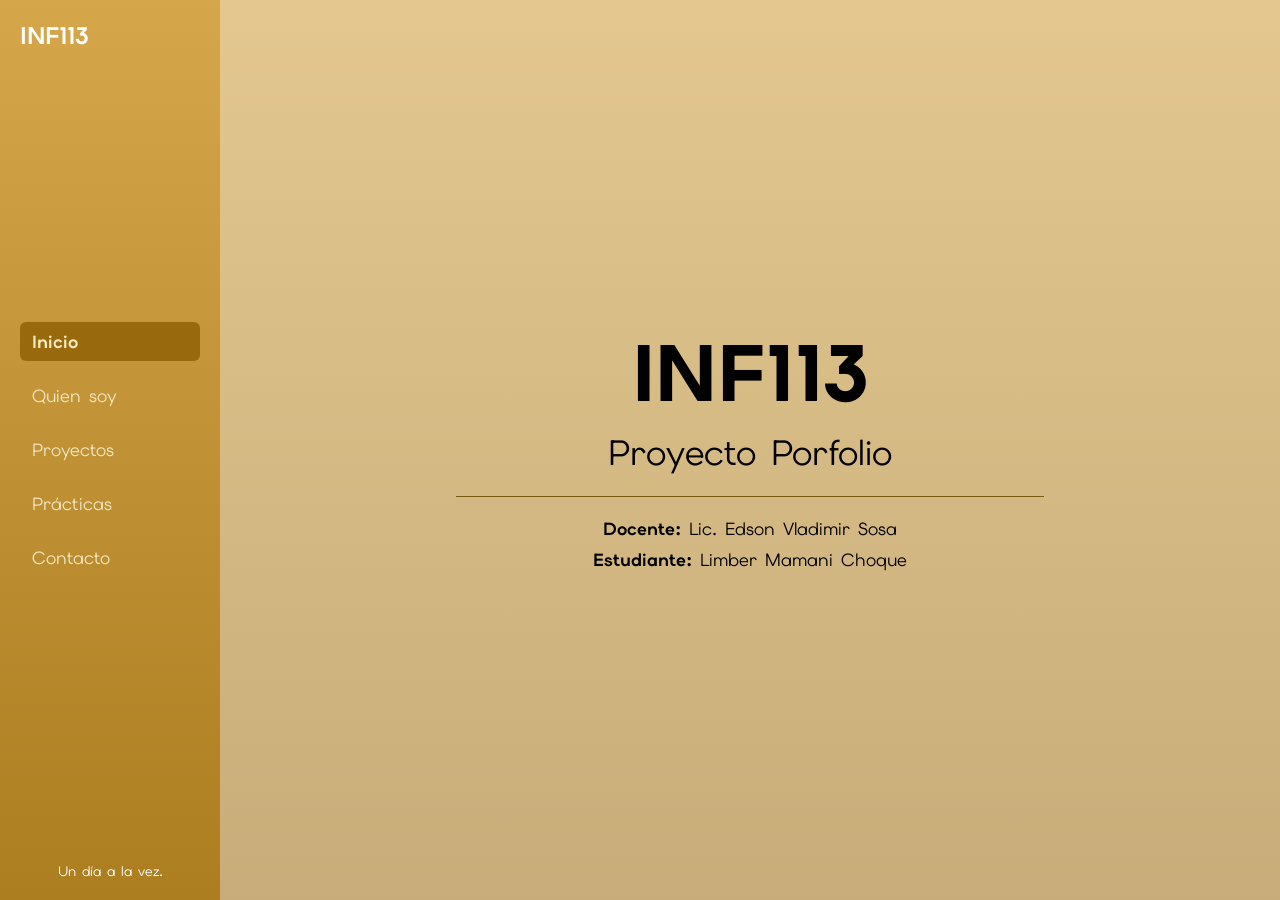
<file: index.html>
<!doctype html>
<html lang="es">
    <head>
        <meta charset="UTF-8" />
        <meta name="viewport" content="width=device-width, initial-scale=1.0" />
        <link rel="stylesheet" href="css/style.css" />
        <title>Porfolio V2</title>
    </head>
    <body>
        <div class="principal">
            <nav class="navegacion">
                <h2>INF113</h2>
                <ul>
                    <li><a href="#inicio">Inicio</a></li>
                    <li><a href="#quiensoy">Quien soy</a></li>
                    <li><a href="#proyecto">Proyectos</a></li>
                    <li><a href="#practicas">Prácticas</a></li>
                    <li><a href="#contacto">Contacto</a></li>
                </ul>
                <footer>
                    <p>Un día a la vez.</p>
                </footer>
            </nav>
            <section class="contenido-principal">
                <div class="contenedor inicio seccion" id="inicio">
                    <div class="inicio">
                        <h1>INF113</h1>
                        <p class="subtitulo">Proyecto Porfolio</p>
                        <div class="linea"></div>
                        <p>
                            <strong>Docente:</strong> Lic. Edson Vladimir Sosa
                        </p>
                        <p><strong>Estudiante:</strong> Limber Mamani Choque</p>
                    </div>
                </div>
                <div class="contenedor quiensoy seccion" id="quiensoy">
                    <div class="quiensoy">
                        <div class="quiensoy">
                            <h2>Quién Soy</h2>
                            <p class="subtitulo">
                                Estudiante de Primer Semestre
                            </p>
                            <div class="linea"></div>
                            <p class="descripcion">
                                Actualmente me encuentro cursando la materia de
                                <strong>INF113</strong>. Este sitio web fue
                                creado con el objetivo de aplicar y demostrar
                                mis conocimientos fundamentales en desarrollo
                                web utilizando <strong>HTML5</strong>,
                                <strong>CSS3</strong> y
                                <strong>JavaScript</strong>.
                            </p>
                        </div>
                    </div>
                </div>
                <div class="contenedor proyecto seccion" id="proyecto">
                    <div class="proyecto">
                        <h2>Proyectos</h2>
                        <p class="subtitulo">
                            Trabajos desarrollados durante la materia
                        </p>
                        <div class="linea"></div>

                        <ul class="lista-proyectos">
                            <a href="/" target="_blank" class="enlace-proyecto">
                                <li>
                                    <span class="num">01</span>
                                    <img
                                        src="img/miniatura/1.jpg"
                                        alt="Porfolio V1"
                                        class="miniatura"
                                    />
                                    <div class="info-proyecto">
                                        <h3>Mi Porfolio</h3>
                                        <p>
                                            Web diseñada con HTML5, CSS3 y
                                            JavaScript, aplicando conocimientos
                                            adquiridos en la materia INF113.
                                        </p>
                                    </div>
                                </li>
                            </a>
                            <a href="pages/proyectos/CRUD/index.html" target="_blank" class="enlace-proyecto">
                                <li>
                                    <span class="num">02</span>
                                    <img
                                        src="img/miniatura/2.png"
                                        alt="Porfolio V2"
                                        class="miniatura"
                                    />
                                    <div class="info-proyecto">
                                        <h3>CRUD LocalStorage</h3>
                                        <p>
                                            Pagina con operaciones CRUD (Crear,
                                            Leer, Actualizar y Eliminar)
                                            utilizando LocalStorage para
                                            almacenar los datos de manera local
                                        </p>
                                    </div>
                                </li>
                            </a>
                            <a href="pages/proyectos/Raya/index.html" target="_blank" class="enlace-proyecto">
                                <li>
                                    <span class="num">03</span>
                                    <img
                                        src="img/miniatura/3.jpg"
                                        alt="Calculadora JS"
                                        class="miniatura"
                                    />
                                    <div class="info-proyecto">
                                        <h3>3 en raya</h3>
                                        <p>
                                            Juego de 3 en raya desarrollado con
                                            HTML5, CSS3 y JavaScript, aplicando
                                            conocimientos adquiridos en la
                                            materia INF113.
                                        </p>
                                    </div>
                                </li>
                            </a>
                        </ul>
                    </div>
                </div>

                <div class="contenedor practicas seccion" id="practicas">
                    <div class="practicas">
                        <h2>Prácticas</h2>
                        <p class="subtitulo">
                            Ejercicios de las presentaciones
                        </p>
                        <div class="linea"></div>

                        <ul class="lista-practicas">
                            <li>
                                <a
                                    href="pages/practicas/docs/PracticaBash.pdf" target="_blank" class="enlace-practica">
                                    <span class="num">01</span>
                                    <div class="info-practica">
                                        <h3>Practica Bash (PDF)</h3>
                                        <p>Ejercicio de práctica para familiarizarse con los comandos de Bash.</p>
                                    </div>
                                </a>
                            </li>
                            <li>
                                <a
                                    href="https://github.com/limber-mch/Practica_del_D-a_9"
                                    target="_blank"
                                    class="enlace-practica">
                                    <span class="num">02</span>
                                    <div class="info-practica">
                                        <h3>Práctica del Día 9</h3>
                                        <p>Formulario de contacto desarrollado con HTML</p>
                                    </div>
                                </a>
                            </li>
                            <li>
                                <a
                                    href="https://github.com/limber-mch/Practica_del_Dia_10"
                                    target="_blank"
                                    class="enlace-practica">
                                    <span class="num">03</span>
                                    <div class="info-practica">
                                        <h3>Práctica del Día 10</h3>
                                        <p>Estilos CSS colores, tipografia, tamaño de fuente</p>
                                    </div>
                                </a>
                            </li>
                            <li>
                                <a
                                    href="https://github.com/limber-mch/Practica_del_Dia_12"
                                    target="_blank"
                                    class="enlace-practica">
                                    <span class="num">04</span>
                                    <div class="info-practica">
                                        <h3>Práctica del Día 12</h3>
                                        <p>Flex</p>
                                    </div>
                                </a>
                            </li>
                            <li>
                                <a
                                    href="https://github.com/limber-mch/Practica_del_Dia_13"
                                    target="_blank"
                                    class="enlace-practica">
                                    <span class="num">05</span>
                                    <div class="info-practica">
                                        <h3>Práctica del Día 13</h3>
                                        <p>Diseño responsivo</p>
                                    </div>
                                </a>
                            </li>
                            <li>
                                <a
                                    href="https://github.com/limber-mch/Practica_del_Dia_14"
                                    target="_blank"
                                    class="enlace-practica">
                                    <span class="num">06</span>
                                    <div class="info-practica">
                                        <h3>Práctica del Día 14</h3>
                                        <p>Empecemos con Javascript</p>
                                    </div>
                                </a>
                            </li>
                            <li>
                                <a
                                    href="https://github.com/limber-mch/Practica_del_Dia_15"
                                    target="_blank"
                                    class="enlace-practica">
                                    <span class="num">07</span>
                                    <div class="info-practica">
                                        <h3>Práctica del Día 15</h3>
                                        <p>Interactividad con el DOM</p>
                                    </div>
                                </a>
                            </li>
                            
                        </ul>
                    </div>
                </div>
                <div class="contenedor contacto seccion" id="contacto">
                    <div class="contacto">
                        <h2>Contacto</h2>
                        <p class="subtitulo">
                            Trabajemos juntos 
                        </p>
                        <div class="linea"></div>

                        
                        <form class="formulario-contacto">
                            <div class="campo">
                                <label for="nombre">Nombre</label>
                                <input
                                    type="text"
                                    id="nombre"
                                    name="nombre"
                                    placeholder="Tu nombre"
                                    required
                                />
                            </div>

                            <div class="campo">
                                <label for="email">Correo Electrónico</label>
                                <input
                                    type="email"
                                    id="email"
                                    name="email"
                                    placeholder="correo@email.com"
                                    required
                                />
                            </div>

                            <div class="campo">
                                <label for="mensaje">Mensaje</label>
                                <textarea
                                    id="mensaje"
                                    name="mensaje"
                                    rows="4"
                                    placeholder="Escribe tu mensaje aquí..."
                                    required
                                ></textarea>
                            </div>

                            <button type="submit" class="boton-enviar">
                                Enviar Mensaje
                            </button>
                        </form>



                        <div class="canales-directos">
                            <a href="mailto:lmbmch@gmail.com">Correo</a>
                            <span>•</span>
                            <a href="https://github.com/limber-mch"
                                target="_blank">GitHub</a>
                            <span>•</span>
                            <a href="https://wa.me/59167108560" target="_blank">WhatsApp</a>
                            <span>•</span>
                            <div class="notificacion-icono" id="notificacionIcono">
                                <svg width="24" height="24" viewBox="0 0 24 24" fill="none" stroke="currentColor" stroke-width="2" stroke-linecap="round" stroke-linejoin="round">
                                    <path d="M4 4h16c1.1 0 2 .9 2 2v12c0 1.1-.9 2-2 2H4c-1.1 0-2-.9-2-2V6c0-1.1.9-2 2-2z"></path>
                                    <polyline points="22,6 12,13 2,6"></polyline>
                                </svg>
                                <span class="badge" id="badgeCount">0</span>
                            </div>
                        </div>
                    </div>
                </div>




            </section>
        </div>
        
        <div class="modal" id="modalContactos">
            <div class="modal-content">
                <div class="modal-header">
                    <h3>Mensajes Guardados</h3>
                    <button class="modal-close" id="cerrarModal">&times;</button>
                </div>
                <div class="modal-body">
                    <div id="listaContactos"></div>
                </div>
            </div>
        </div>
        
        <script src="js/script.js"></script>
    </body>
</html>
</file>
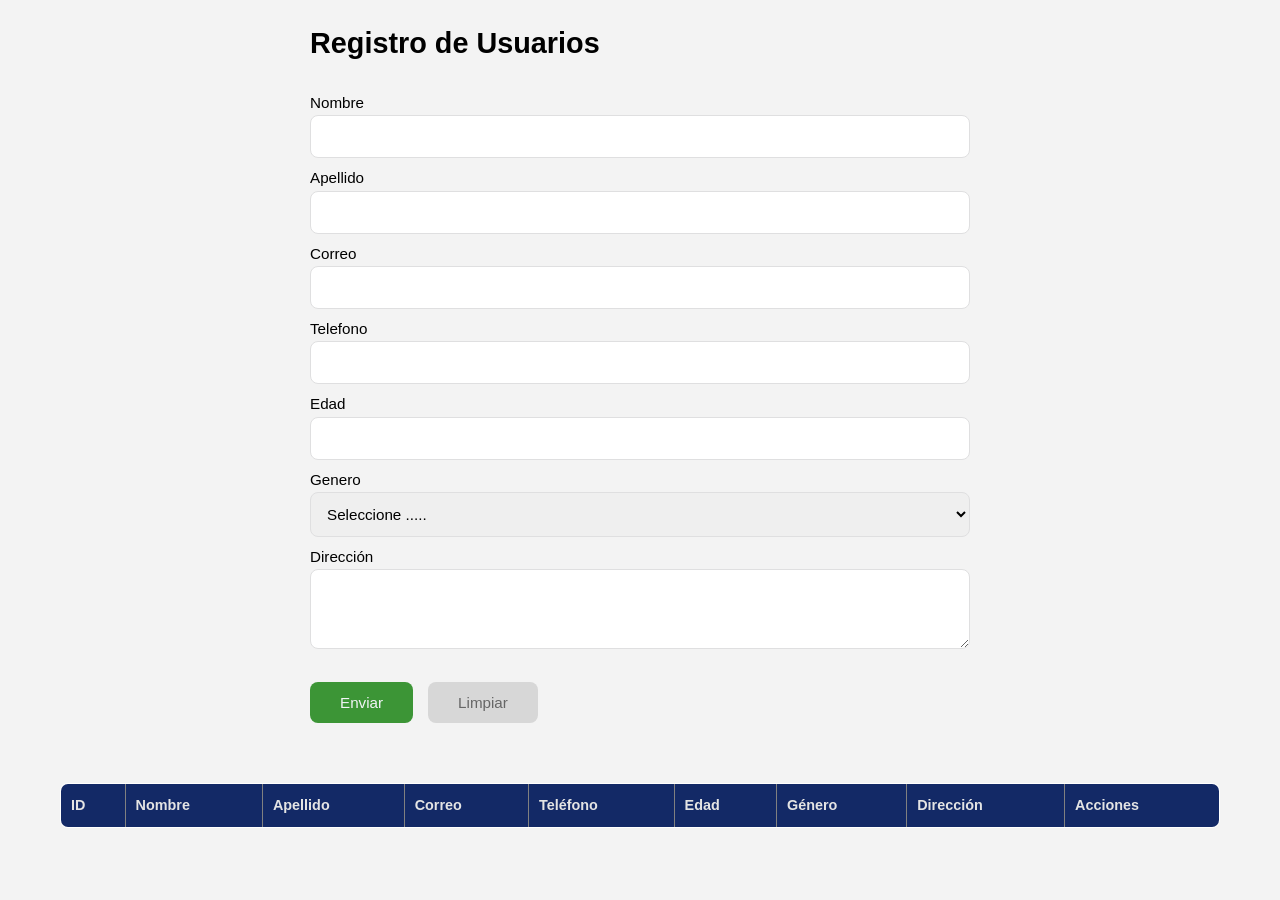
<file: pages/proyectos/CRUD/index.html>
<!DOCTYPE html>
<html lang="es">
<head>
    <meta charset="UTF-8">
    <meta name="viewport" content="width=device-width, initial-scale=1.0">
    <title>Registro de Usuarios</title>
    <link rel="stylesheet" href="css/style.css">
</head>
<body>
    <section class="section-form">
        <h2>Registro de Usuarios</h2>

        <form class="formulario-usuario" id="formUsuario">
            <div class="form-data">
                <label for="nombre">Nombre</label>
                <input 
                    type="text" 
                    id="nombre" 
                    name="nombre"
                    required
                    >
            </div>
            <div class="form-data">
                <label for="apellido">Apellido</label>
                <input 
                    type="text" 
                    id="apellido" 
                    name="apellido"
                    required
                    >
            </div>
             <div class="form-data">
                <label for="correo">Correo</label>
                <input 
                    type="email" 
                    id="correo" 
                    name="correo"
                    required
                    >
            </div>
            <div class="form-data">
                <label for="telefono">Telefono</label>
                <input 
                    type="text" 
                    id="telefono" 
                    name="telefono"
                    required
                    >
            </div>
            <div class="form-data">
                <label for="telefono">Edad</label>
                <input 
                    type="number" 
                    id="edad" 
                    name="edad"
                    required
                    >
            </div>
            <div class="form-data">
                <label for="genero">Genero</label>
                <select name="genero" id="genero">
                    <option value="">Seleccione .....</option>
                    <option value="Masculino">Masculino</option>
                    <option value="Femenino">Femenino</option>
                </select>
            </div>
            <div class="form-data">
                <label for="direccion">Dirección</label>
                <textarea 
                    id="direccion" 
                    name="direccion" 
                    rows="3">
                    </textarea>
            </div>

            <div class="form-actions">
                <button type="submit">Enviar</button>
                <button type="reset">Limpiar</button>
            </div>
        </form>
    </section>

    <section class="section-usuarios">
        <table border="1" width="100%" id="tablaUsuarios">
            <thead>
                <tr>
                    <th>ID</th>
                    <th>Nombre</th>
                    <th>Apellido</th>
                    <th>Correo</th>
                    <th>Teléfono</th>
                    <th>Edad</th>
                    <th>Género</th>
                    <th>Dirección</th>
                    <th>Acciones</th>
                </tr>
            </thead>

            <tbody>

            </tbody>
        </table>

    </section>

    <script src="js/app.js"></script>
</body>
</html>
</file>
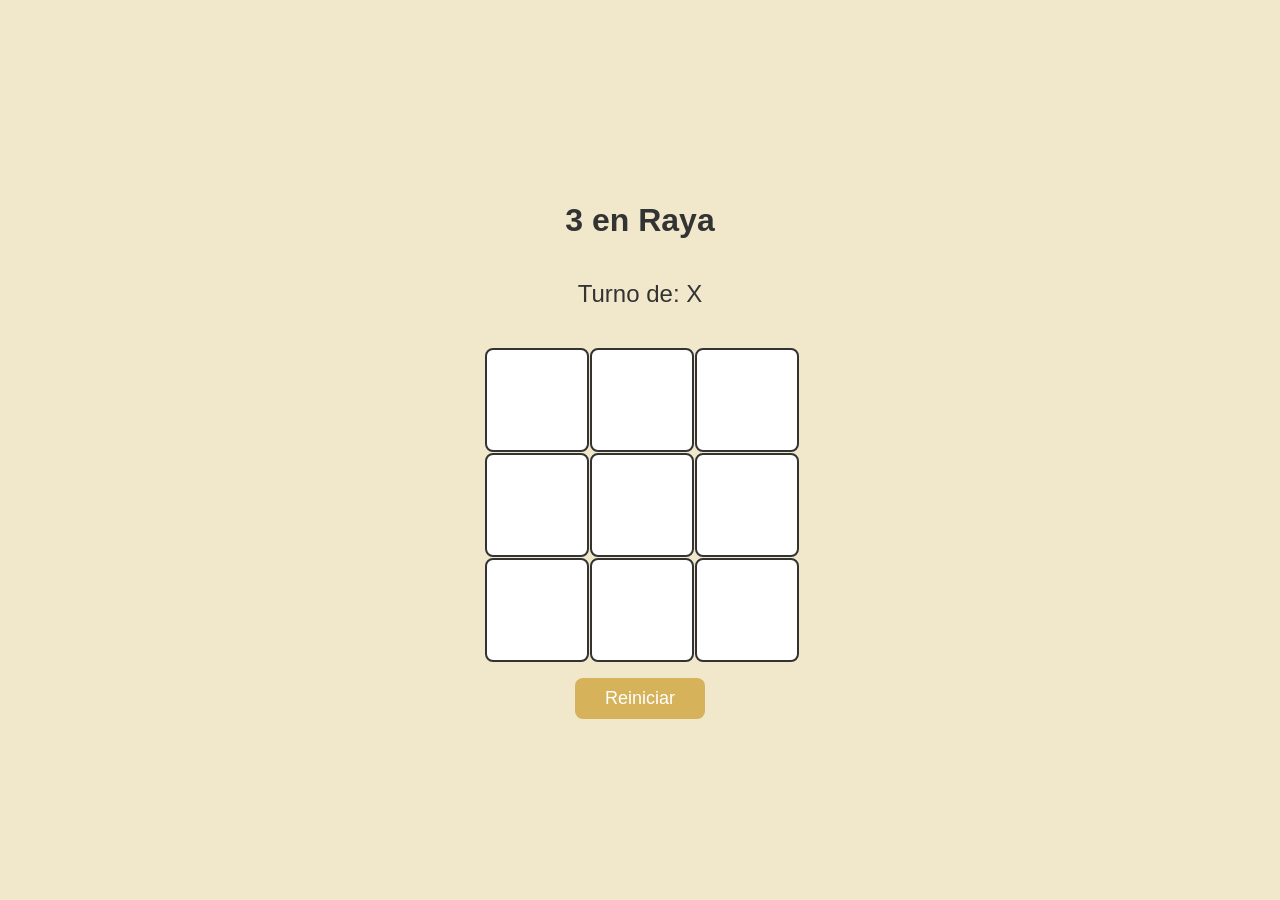
<file: pages/proyectos/Raya/index.html>
<!DOCTYPE html>
<html lang="es">
<head>
    <meta charset="UTF-8">
    <meta name="viewport" content="width=device-width, initial-scale=1.0">
    <link rel="stylesheet" href="css/style.css">
    <title>3 en Raya</title>
</head>
<body>
    <h1>3 en Raya</h1>
    <div class="mensaje" id="mensaje">Turno de: X</div>
    <div class="tablero" id="tablero">
        <div class="celda" data-posicion="0"></div>
        <div class="celda" data-posicion="1"></div>
        <div class="celda" data-posicion="2"></div>
        <div class="celda" data-posicion="3"></div>
        <div class="celda" data-posicion="4"></div>
        <div class="celda" data-posicion="5"></div>
        <div class="celda" data-posicion="6"></div>
        <div class="celda" data-posicion="7"></div>
        <div class="celda" data-posicion="8"></div>
    </div>
    <button onclick="reiniciarJuego()">Reiniciar</button>

    <script src="js/script.js"></script>
</body>
</html>
</file>
<file: css/style.css>
@import url('https://fonts.googleapis.com/css2?family=Elms+Sans:ital,wght@0,100..900;1,100..900&display=swap');

* {
    margin: 0;
    padding: 0;
    box-sizing: border-box;
    font-family: "Elms Sans", sans-serif;
}

.principal {
    display: flex;
    min-height: 100vh;
}

.navegacion {
    width: 220px;
    background: linear-gradient(to bottom, #D5A64A, #AD7E20);
    padding: 20px;
    display: flex;
    flex-direction: column;
    justify-content: space-between;
    color: #fff;
}

.navegacion ul {
    list-style: none;
}

.navegacion li {
    margin-bottom: 15px;
}

.navegacion a {
    text-decoration: none;
    font-size: 1.1rem;
    display: block;
    padding: 8px 12px;
    border-radius: 6px;
    transition: background 0.1s;
    color: #f0e6c1;
}

.navegacion a:hover {
    background-color: #B98217;
    color: #ffffff;
}

.principal:not(:has(.contenedor:target)) .navegacion a[href="#inicio"],
.principal:has(#inicio:target) .navegacion a[href="#inicio"],
.principal:has(#quiensoy:target) .navegacion a[href="#quiensoy"],
.principal:has(#proyecto:target) .navegacion a[href="#proyecto"],
.principal:has(#practicas:target) .navegacion a[href="#practicas"],
.principal:has(#contacto:target) .navegacion a[href="#contacto"] {
    background-color: #996A0D;
    font-weight: bold;
    color: #ffeac0;
}

.navegacion footer {
    font-size: 0.85rem;
    text-align: center;
}

.contenido-principal {
    flex: 1;
    display: flex;
    flex-direction: column;
}


.contenedor {
    display: none; 
    height: 100vh;
    width: 100%;
    padding: 40px;
    align-items: center;
    justify-content: center;
}

.contenedor:target {
    display: flex;
}

.contenedor:first-child {
    display: flex;
}

.contenido-principal:has(:target) .contenedor:first-child {
    display: none;
}

.contenido-principal:has(#inicio:target) #inicio {
    display: flex;
}


.seccion {
    background: linear-gradient(to bottom, #E3C78F, #C8AD7A);
}

/* .inicio {
    background: linear-gradient(to bottom, #E3C78F, #C8AD7A);
}

.quiensoy {
    background: linear-gradient(to bottom, #E3C78F, #C8AD7A);
}

.proyecto {
    background: linear-gradient(to bottom, #E3C78F, #C8AD7A);
}

.practicas {
    background: linear-gradient(to bottom, #E3C78F, #C8AD7A);
}

.contacto {
    background: linear-gradient(to bottom, #E3C78F, #C8AD7A);
} */








.inicio {
    text-align: center;
    width: 100%;

}

.inicio h1 {
    font-size: 5rem;
    font-weight: 800;
}

.inicio .subtitulo {
    font-size: 2.2rem;
    margin-top: 5px;
}

.inicio .linea {
    width: 60%;
    height: 1px;
    background-color: #785911;
    margin: 20px auto;
}

.inicio p {
    font-size: 1.1rem;
    margin: 8px 0;
}






.quiensoy {
    flex: 1;
    width: 100%;
    text-align: center;
    color: #1a1a1a;
}

.quiensoy h2 {
    font-size: 2.5rem;
    font-weight: 800;
}

.quiensoy .subtitulo {
    font-size: 1.1rem;
    color: #555555;
    margin-top: 5px;
}

.quiensoy .linea {
    width: 60px;
    height: 3px;
    background-color: #1a1a1a;
    margin: 20px auto;
}

.quiensoy .descripcion {
    font-size: 1.1rem;
    line-height: 1.6;
}






.proyecto {
    flex: 1;
    width: 100%;
    text-align: center;
    color: #1a1a1a;
}

.proyecto h2 {
    font-size: 2.5rem;
    font-weight: 800;
}

.proyecto .subtitulo {
    font-size: 1.1rem;
    color: #333333;
    margin-top: 5px;
}

.proyecto .linea {
    width: 60px;
    height: 3px;
    background-color: #1a1a1a;
    margin: 20px auto 40px auto;
}

.lista-proyectos {
    list-style: none;
    max-width: 700px;
    margin: 0 auto;
    text-align: left;
}

.lista-proyectos li {
    display: flex;
    align-items: center;
    padding: 15px 0;
    border-bottom: 1px solid rgba(0, 0, 0, 0.2);
    gap: 25px;
}

.lista-proyectos .num {
    font-size: 1.5rem;
    font-weight: 800;
    margin-right: 25px;
}

.lista-proyectos h3 {
    font-size: 1.2rem;
    margin-bottom: 4px;
}

.lista-proyectos p {
    font-size: 0.95rem;
    color: #222222;
}


.miniatura {
    width: 120px;
    height: 80px;
    min-width: 120px;
    object-fit: cover;
    display: block;
}

.info-proyecto {
    flex: 1;
    text-align: left;
}

.enlace-proyecto {
    display: flex;
    align-items: center;
    padding: 20px 0;
    gap: 25px;
    text-decoration: none;
    color: #1a1a1a;
    transition: background-color 0.2s ease, opacity 0.2s ease;
}


.enlace-proyecto:hover {
    opacity: 0.75;
}














.practicas {
    flex: 1;
    width: 100%;
    text-align: center;
    color: #1a1a1a;
    overflow-y: auto;
}

.practicas h2 {
    font-size: 2.5rem;
    font-weight: 800;
}

.practicas .subtitulo {
    font-size: 1.1rem;
    color: #333333;
    margin-top: 5px;
}

.practicas .linea {
    width: 60px;
    height: 3px;
    background-color: #1a1a1a;
    margin: 20px auto 40px auto;
}

.lista-practicas {
    list-style: none;
    max-width: 700px;
    margin: 0 auto;
    text-align: left;
}

.lista-practicas li {
    border-bottom: 1px solid rgba(0, 0, 0, 0.2);
}

.enlace-practica {
    display: flex;
    align-items: center;
    padding: 20px 0;
    gap: 25px;
    text-decoration: none;
    color: #1a1a1a;
    transition: opacity 0.2s ease;
}

.enlace-practica:hover {
    opacity: 0.75;
}

.lista-practicas .num {
    font-size: 1.5rem;
    font-weight: 800;
}

.info-practica {
    flex: 1;
}

.info-practica h3 {
    font-size: 1.2rem;
    margin-bottom: 4px;
}

.info-practica p {
    font-size: 0.95rem;
    color: #333333;
}















.contacto {
    flex: 1;
    width: 100%;
    text-align: center;
    color: #1a1a1a;
}

.contacto h2 {
    font-size: 2.5rem;
    font-weight: 800;
}

.contacto .subtitulo {
    font-size: 1.1rem;
    color: #333333;
    margin-top: 5px;
}

.contacto .linea {
    width: 60px;
    height: 3px;
    background-color: #1a1a1a;
    margin: 20px auto 30px auto;
}

.formulario-contacto {
    max-width: 500px;
    margin: 0 auto 30px auto;
    text-align: left;
    display: flex;
    flex-direction: column;
    gap: 15px;
}

.formulario-contacto .campo {
    display: flex;
    flex-direction: column;
    gap: 5px;
}

.formulario-contacto label {
    font-size: 0.95rem;
    font-weight: 700;
}

.formulario-contacto input,
.formulario-contacto textarea {
    padding: 10px 12px;
    font-size: 1rem;
    border: 1px solid rgba(0, 0, 0, 0.3);
    background-color: transparent;
    outline: none;
}

.formulario-contacto input:focus,
.formulario-contacto textarea:focus {
    border-color: #1a1a1a;
}

.formulario-contacto .boton-enviar {
    padding: 12px;
    background-color: #1a1a1a;
    color: #ffffff;
    border: none;
    font-size: 1rem;
    font-weight: 700;
    cursor: pointer;
    transition: opacity 0.2s ease;
}

.formulario-contacto .boton-enviar:hover {
    opacity: 0.85;
}

.canales-directos {
    display: flex;
    justify-content: center;
    align-items: center;
    gap: 15px;
    margin-top: 20px;
}

.canales-directos a {
    color: #1a1a1a;
    text-decoration: none;
    font-weight: 700;
    font-size: 1rem;
    transition: opacity 0.2s ease;
}

.canales-directos a:hover {
    opacity: 0.7;
}

.canales-directos span {
    color: rgba(0, 0, 0, 0.4);
}

.notificacion-icono {
    position: relative;
    display: inline-flex;
    align-items: center;
    cursor: pointer;
}

.notificacion-icono svg {
    color: #1a1a1a;
}

.badge {
    position: absolute;
    top: -8px;
    right: -8px;
    background-color: #ff4444;
    color: white;
    font-size: 0.7rem;
    font-weight: bold;
    min-width: 18px;
    height: 18px;
    border-radius: 50%;
    display: flex;
    align-items: center;
    justify-content: center;
    padding: 0 4px;
}

.modal {
    display: none;
    position: fixed;
    top: 0;
    left: 0;
    width: 100%;
    height: 100%;
    background-color: rgba(0, 0, 0, 0.5);
    z-index: 1000;
    align-items: center;
    justify-content: center;
}

.modal.active {
    display: flex;
}

.modal-content {
    background-color: #fff;
    border-radius: 8px;
    width: 90%;
    max-width: 600px;
    max-height: 80vh;
    overflow: hidden;
    box-shadow: 0 4px 20px rgba(0, 0, 0, 0.3);
}

.modal-header {
    display: flex;
    justify-content: space-between;
    align-items: center;
    padding: 20px;
    border-bottom: 1px solid #ddd;
    background: linear-gradient(to bottom, #E3C78F, #C8AD7A);
}

.modal-header h3 {
    margin: 0;
    font-size: 1.3rem;
    color: #1a1a1a;
}

.modal-close {
    background: none;
    border: none;
    font-size: 2rem;
    cursor: pointer;
    color: #1a1a1a;
    line-height: 1;
    padding: 0;
    width: 30px;
    height: 30px;
    display: flex;
    align-items: center;
    justify-content: center;
}

.modal-close:hover {
    opacity: 0.7;
}

.modal-body {
    padding: 20px;
    overflow-y: auto;
    max-height: calc(80vh - 70px);
}

.contacto-item {
    padding: 15px;
    border-bottom: 1px solid #eee;
    margin-bottom: 10px;
}

.contacto-item:last-child {
    border-bottom: none;
}

.contacto-header {
    display: flex;
    justify-content: space-between;
    align-items: center;
    margin-bottom: 10px;
}

.contacto-item h4 {
    margin: 0;
    font-size: 1.1rem;
    color: #1a1a1a;
}

.contacto-item p {
    margin: 3px 0;
    font-size: 0.9rem;
    color: #555;
}

.contacto-item .fecha {
    font-size: 0.8rem;
    color: #888;
    margin-top: 8px;
}

.contacto-item .mensaje {
    background-color: #f9f9f9;
    padding: 10px;
    border-radius: 4px;
    margin-top: 8px;
    font-style: italic;
}

.btn-eliminar {
    background-color: #ff4444;
    color: white;
    border: none;
    width: 28px;
    height: 28px;
    border-radius: 50%;
    cursor: pointer;
    font-size: 1.2rem;
    line-height: 1;
    display: flex;
    align-items: center;
    justify-content: center;
    transition: opacity 0.2s ease;
}

.btn-eliminar:hover {
    opacity: 0.8;
}

.sin-contactos {
    text-align: center;
    padding: 40px 20px;
    color: #888;
    font-size: 1rem;
}







@media (max-width: 1024px) {
    .navegacion {
        width: 180px;
    }

    .navegacion a {
        font-size: 1rem;
        padding: 8px 10px;
    }
}

@media (max-width: 768px) {
    .principal {
        flex-direction: column;
    }

    .navegacion {
        width: 100%;
        min-height: auto;
        padding: 12px 15px;
        position: sticky;
        top: 0;
        z-index: 100;
    }

    .navegacion h2 {
        font-size: 1.2rem;
        margin-bottom: 10px;
        text-align: center;
    }

    .navegacion ul {
        display: flex;
        justify-content: center;
        align-items: center;
        flex-wrap: nowrap;
        gap: 8px;
        overflow-x: auto;
        padding-bottom: 5px;
        -webkit-overflow-scrolling: touch;
    }

    .navegacion ul::-webkit-scrollbar {
        height: 4px;
    }

    .navegacion ul::-webkit-scrollbar-thumb {
        background: rgba(255, 255, 255, 0.3);
        border-radius: 2px;
    }

    .navegacion li {
        margin-bottom: 0;
        flex-shrink: 0;
    }

    .navegacion a {
        font-size: 0.85rem;
        padding: 8px 12px;
        white-space: nowrap;
    }

    .navegacion footer {
        display: none;
    }

    .contenedor {
        padding: 20px 15px;
    }
}

@media (max-width: 480px) {
    .navegacion {
        padding: 10px 12px;
    }

    .navegacion h2 {
        font-size: 1rem;
        margin-bottom: 8px;
    }

    .navegacion a {
        font-size: 0.75rem;
        padding: 6px 10px;
    }

    .contenedor {
        padding: 15px 12px;
    }
}
</file>
<file: pages/proyectos/CRUD/css/style.css>
* {
    margin: 0;
    padding: 0;
    box-sizing: border-box;
}

body {
    font-family: 'Inter', sans-serif;
    background-color: #f3f3f3;
    color: #000;
    line-height: 1.6;
}

.section-form {
    padding: 20px;
    max-width: 700px;
    margin: 0 auto;
}

.section-form h2 {
    font-size: 1.8em;
    margin-bottom: 25px;
    font-weight: 600;
}

.formulario-usuario {
    border-radius: 12px;
}

.form-data {
    margin-bottom: 8px;
}

.form-data label {
    display: block;
    font-weight: 500;
    font-size: 0.95em;
}

.form-data input,
.form-data select,
.form-data textarea {
    width: 100%;
    padding: 12px;
    border: 1px solid #dfdfe0;
    border-radius: 8px;
    font-family: 'Inter', sans-serif;
    font-size: 0.95em;
    transition: border-color 0.2s, box-shadow 0.2s;
}

.form-data input:focus,
.form-data select:focus,
.form-data textarea:focus {
    outline: none;
}

.form-data textarea {
    min-height: 80px;
    resize: vertical;
}

.form-actions {
    display: flex;
    gap: 15px;
    margin-top: 25px;
}

.form-actions button {
    padding: 12px 30px;
    border: none;
    border-radius: 8px;
    font-size: 0.95em;
    font-weight: 500;
    cursor: pointer;
    transition: background-color 0.2s, transform 0.1s;
}

.form-actions button[type="submit"] {
    background-color: #3c9536;
    color: #f2f4f7;
}

.form-actions button[type="submit"]:hover {
    background-color: #63ba5d;
}

.form-actions button[type="reset"] {
    background-color: #d7d7d7;
    color: #666;
}

.form-actions button[type="reset"]:hover {
    background-color: #e0e0e0;
}

.form-actions button:active {
    transform: scale(0.98);
}

.section-usuarios {
    padding: 40px 20px;
    max-width: 1200px;
    margin: 0 auto;
}

#tablaUsuarios {
    width: 100%;
    border-collapse: collapse;
    background-color: white;
    border-radius: 8px;
    overflow: hidden;
}

#tablaUsuarios thead {
    background-color: #132966;
}

#tablaUsuarios th {
    padding: 10px;
    text-align: left;
    color: #e4e4e4;
    font-weight: 600;
    font-size: 0.9em;
}

#tablaUsuarios td {
    padding: 2px 10px;
    border-bottom: 1px solid #eeeeef;
    font-size: 0.9em;
}

#tablaUsuarios tbody tr:last-child td {
    border-bottom: none;
}

#tablaUsuarios tbody tr:hover {
    background-color: #efeff0;
}

#tablaUsuarios button {
    padding: 8px 15px;
    margin-right: 8px;
    border: none;
    border-radius: 6px;
    font-size: 0.85em;
    font-weight: 500;
    cursor: pointer;
    transition: background-color 0.2s;
}

#tablaUsuarios button:first-child {
    background-color: #359dff;
    color: #fff;
}

#tablaUsuarios button:first-child:hover {
    background-color: #1e77ca;
}

#tablaUsuarios button:last-child {
    background-color: #dc5c69;
    color: #fff;
}

#tablaUsuarios button:last-child:hover {
    background-color: #c44a56;
}
</file>
<file: pages/proyectos/Raya/css/style.css>
body {
    font-family: Arial, sans-serif;
    display: flex;
    flex-direction: column;
    align-items: center;
    justify-content: center;
    height: 100vh;
    margin: 0;
    background-color: #f1e8cc;
}

h1 {
    color: #333;
}

.tablero {
    display: grid;
    grid-template-columns: repeat(3, 100px);
    grid-template-rows: repeat(3, 100px);
    gap: 5px;
    margin: 20px;
}

.celda {
    width: 100px;
    height: 100px;
    background-color: white;
    border: 2px solid #333;
    border-radius: 8px;
    display: flex;
    align-items: center;
    justify-content: center;
    font-size: 48px;
    font-weight: bold;
    cursor: pointer;
}

.celda:hover {
    background-color: #f8f5eb;
}

.mensaje {
    font-size: 24px;
    margin: 20px;
    color: #333;
}

button {
    padding: 10px 30px;
    font-size: 18px;
    cursor: pointer;
    background-color: #d6b35a;
    color: #fff;
    border: none;
    border-radius: 8px;
    transition: background-color 0.3s;
}

button:hover {
    background-color: #9e823b;
}
</file>
